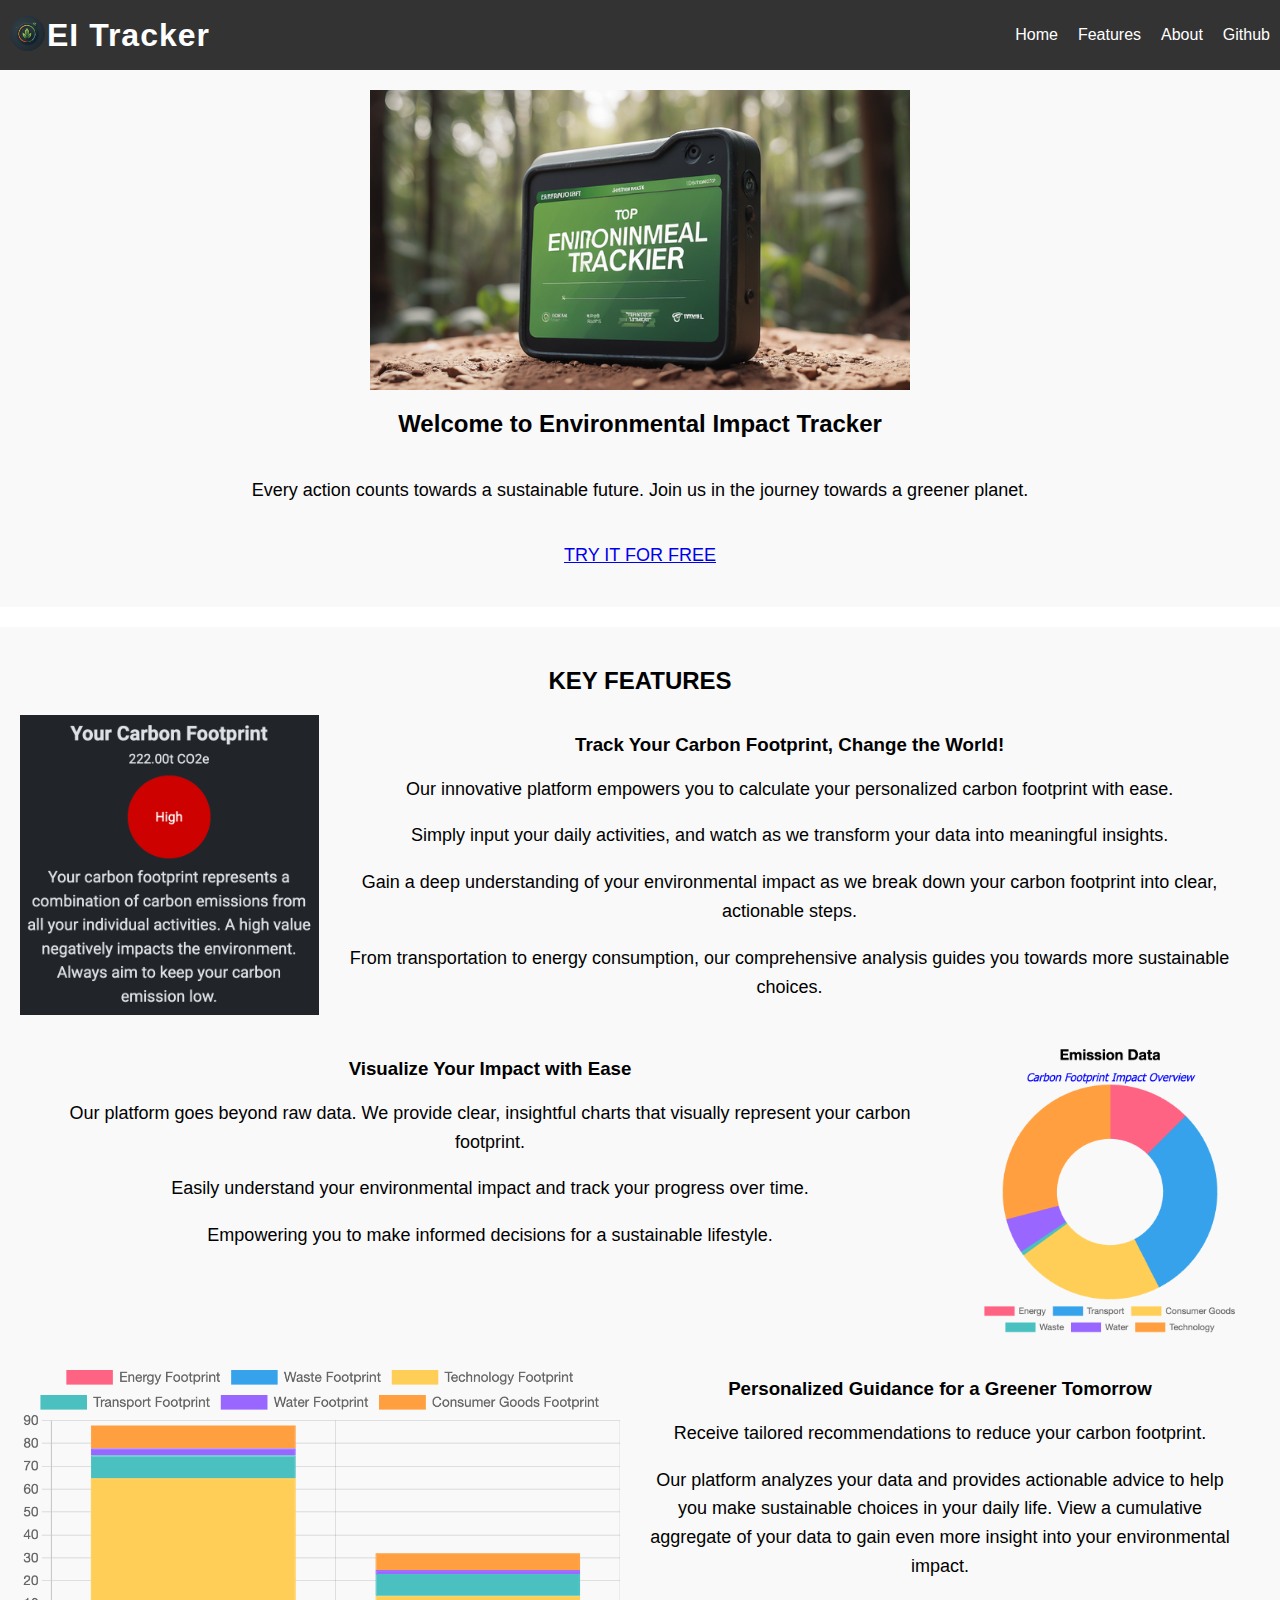
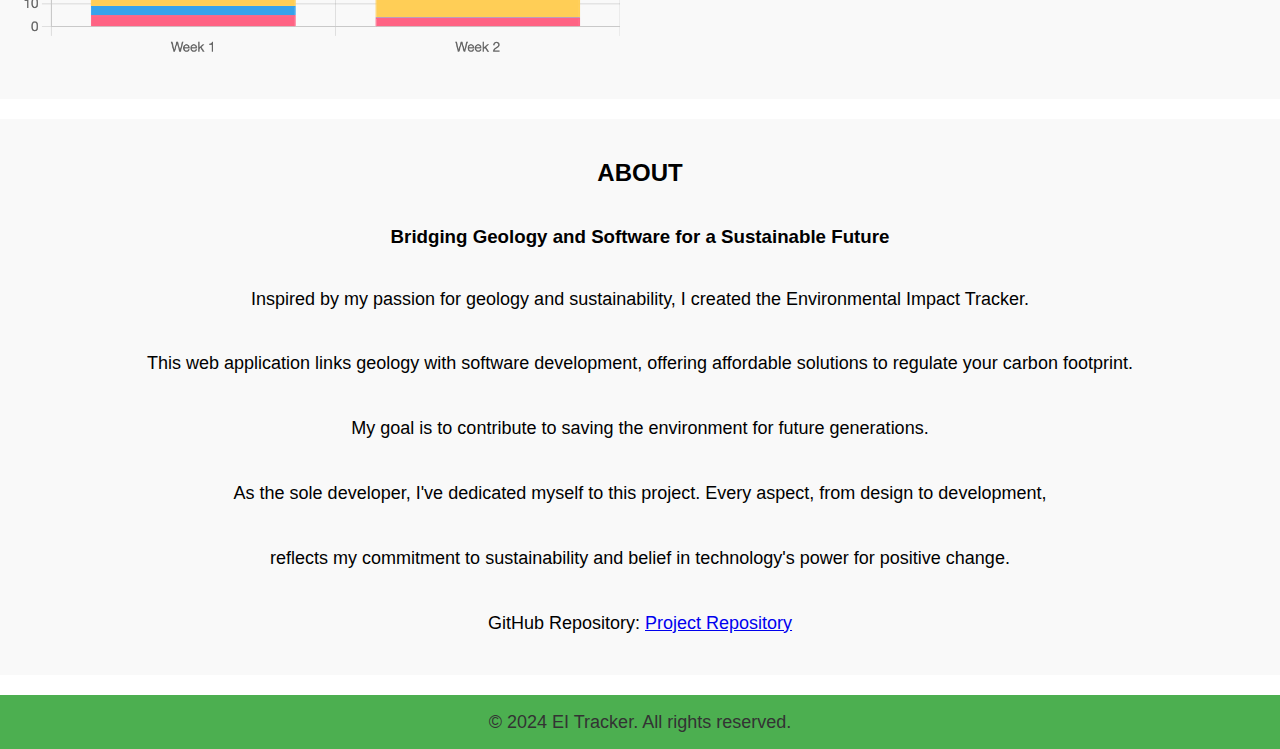
<file: index.html>
<!DOCTYPE html>
<html>
<head>
    <title>EI Tracker</title>
    <style>
        body {
            font-family: Arial, sans-serif;
            margin: 0;
            padding: 0;
        }

        p {
            font-size: 18px;
            line-height: 1.6;
        }

        header {
            background-color: #333;
            color: white;
            padding: 10px 10px;
            display: flex;
            justify-content: space-between;
            align-items: center;
            height: 50px;
        }

        footer {
            background-color: #4caf50;
            color: #333;
            padding: 2px;
            text-align: center;
            display: flex;
            justify-content: center;
            align-items: center;
            height: 50px;
        }
        
        .logo img {
            max-height: 35px;
            margin-right: 2px;
    		border-radius: 50%; /* Make the logo circular */
        }
        
        .title {
    		flex-grow: 1; /* Allow the title to take up remaining space */
            text-align: left;
    		font-family: 'Arial', sans-serif; /* Use a sans-serif font */
    		font-weight: bold; /* Make the font bold */
    		letter-spacing: 1px; /* Increase the spacing between letters */
        }

        nav ul {
            list-style-type: none;
            margin: 0;
            padding: 0;
            display: flex;
            justify-content: center;
        }

        nav ul li {
            margin-right: 20px;
        }

        nav ul li:last-child {
            margin-right: 0;
        }

        nav ul li a {
            color: white;
            text-decoration: none;
        }

        nav ul li a:hover {
            text-decoration: underline;
        }

        .project-link {
            color: white;
            text-decoration: none;
        }

        .project-link:hover {
            text-decoration: underline;
        }

        section {
            padding: 20px;
            margin-bottom: 20px;
            background-color: #f9f9f9;
            display: flex;
            flex-direction: column;
            align-items: center;
            text-align: center;
        }

        .feature {
            display: flex;
            flex-direction: row;
            margin-bottom: 20px;
            width: auto;
        }

        .feature img {
            max-width: 100%;
            height: auto;
        }

        .feature-text {
            flex: 1;
            padding: 0 20px;
        }

        .feature:nth-child(odd) .feature-text {
            order: -1;
        }

        .feature:nth-child(2) .feature-text {
            order: 1;
        }


    </style>
</head>
<body>
    <header>
        <!-- Logo and title -->
        <div class="logo">
            <img src="img/logo1.png" alt="Logo">
        </div>
        <div class="title">
            <h1>EI Tracker</h1>
        </div>
        <!-- Navigation elements -->
        <div>
            <nav>
                <ul>
                    <li><a href="#cover">Home</a></li>
                    <li><a href="#features">Features</a></li>
                    <li><a href="#about">About</a></li>
                    <li><a href="https://github.com/AnsaYong" class="project-link">Github</a></li>
                </ul>
            </nav>
        </div>
    </header>
    <!-- Cover image and project introduction -->
    <section id="cover">
        <img src="img/banner2.png" alt="Cover Image" width="540px" height="300">
        <h2>Welcome to Environmental Impact Tracker</h2>
        <p>Every action counts towards a sustainable future. Join us in the journey towards a greener planet.</p>
        <p><a href="http://127.0.0.1:8000/" class="button">TRY IT FOR FREE</a></p>
    </section>
    
    <!-- Feature Section -->
    <section id="features">
        <div class="row">
            <h2>KEY FEATURES</h2>
        </div>
        <div class="feature">
            <img src="Feat1.png" alt="Feature 1" style="height: 300px;">
            <div class="feature-text">
                <h3>Track Your Carbon Footprint, Change the World!</h3>
                <p>Our innovative platform empowers you to calculate your personalized carbon footprint with ease.</p>
                <p>Simply input your daily activities, and watch as we transform your data into meaningful insights.</p>
                <p>Gain a deep understanding of your environmental impact as we break down your carbon footprint into clear, actionable steps.</p>
                <p>From transportation to energy consumption, our comprehensive analysis guides you towards more sustainable choices.</p>
            </div>
        </div>
        <div class="feature">
            <div class="feature-text" alt="Feature 2">
                <h3>Visualize Your Impact with Ease</h3>
                <p>Our platform goes beyond raw data. We provide clear, insightful charts that visually represent your carbon footprint.</p>
                <p>Easily understand your environmental impact and track your progress over time.</p>
                <p>Empowering you to make informed decisions for a sustainable lifestyle.</p>
            </div>
            <img src="carb_foot_1.png" alt="Feature 2" style="height: 300px;">
        </div>
        <div class="feature">
            <img src="feat3.png" alt="Feature 3" style="height: 300px;">
            <div class="feature-text">
                <h3>Personalized Guidance for a Greener Tomorrow</h3>
                <p>Receive tailored recommendations to reduce your carbon footprint.</p>
                <p>Our platform analyzes your data and provides actionable advice to help you make sustainable choices in your daily life. View a cumulative aggregate of your data to gain even more insight into your environmental impact.</p>
            </div>
        </div>
    </section>

    <!-- About Section -->
    <section id="about">
	<h2>ABOUT</h2>
        <h3>Bridging Geology and Software for a Sustainable Future</h3>
        <p>Inspired by my passion for geology and sustainability, I created the Environmental Impact Tracker.</p>
        <p>This web application links geology with software development, offering affordable solutions to regulate your carbon footprint.</p>
        <p>My goal is to contribute to saving the environment for future generations.</p>
        <p>As the sole developer, I've dedicated myself to this project. Every aspect, from design to development,</p>
        <p>reflects my commitment to sustainability and belief in technology's power for positive change.</p>
        <p>GitHub Repository: <a href="https://github.com/AnsaYong/Env-Impact-Tracker">Project Repository</a></p>
    </section>

    <footer>
        <p>&copy; 2024 EI Tracker. All rights reserved.</p>
    </footer>
</body>
</html>
</file>
